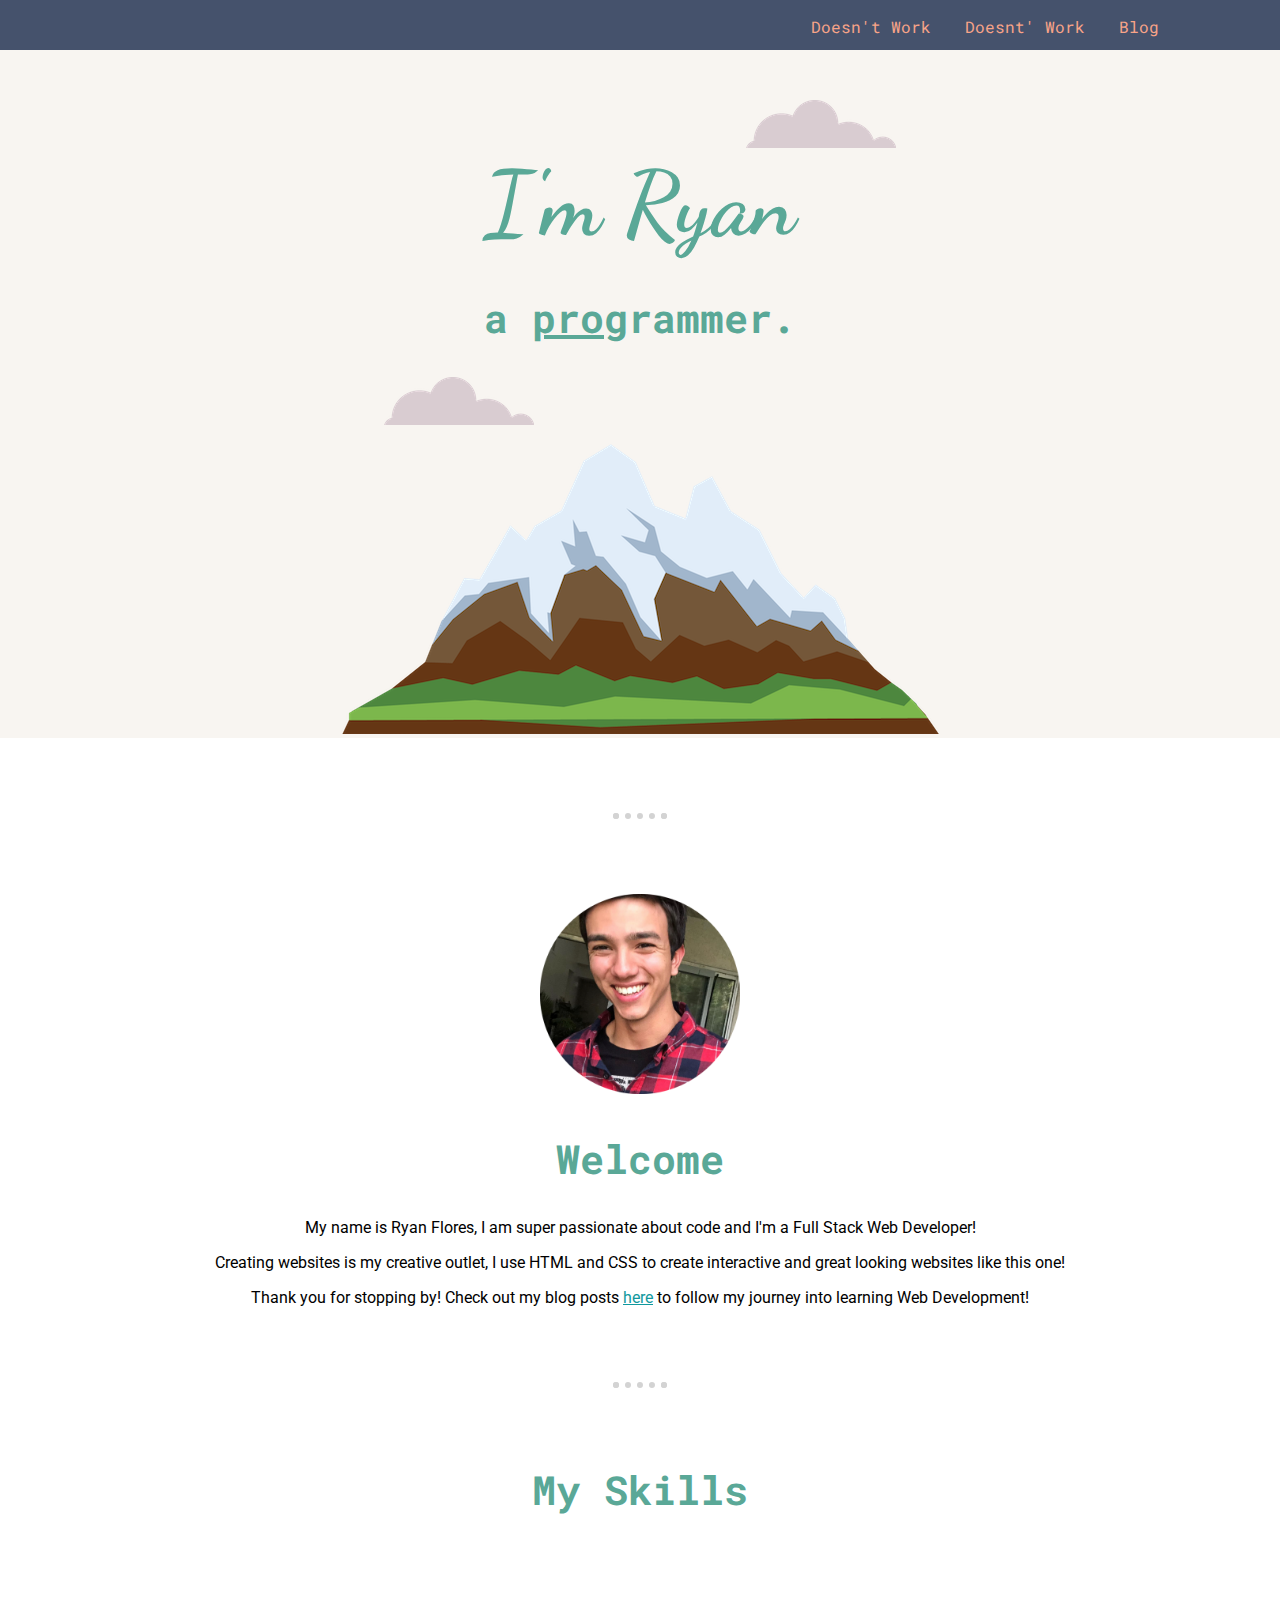
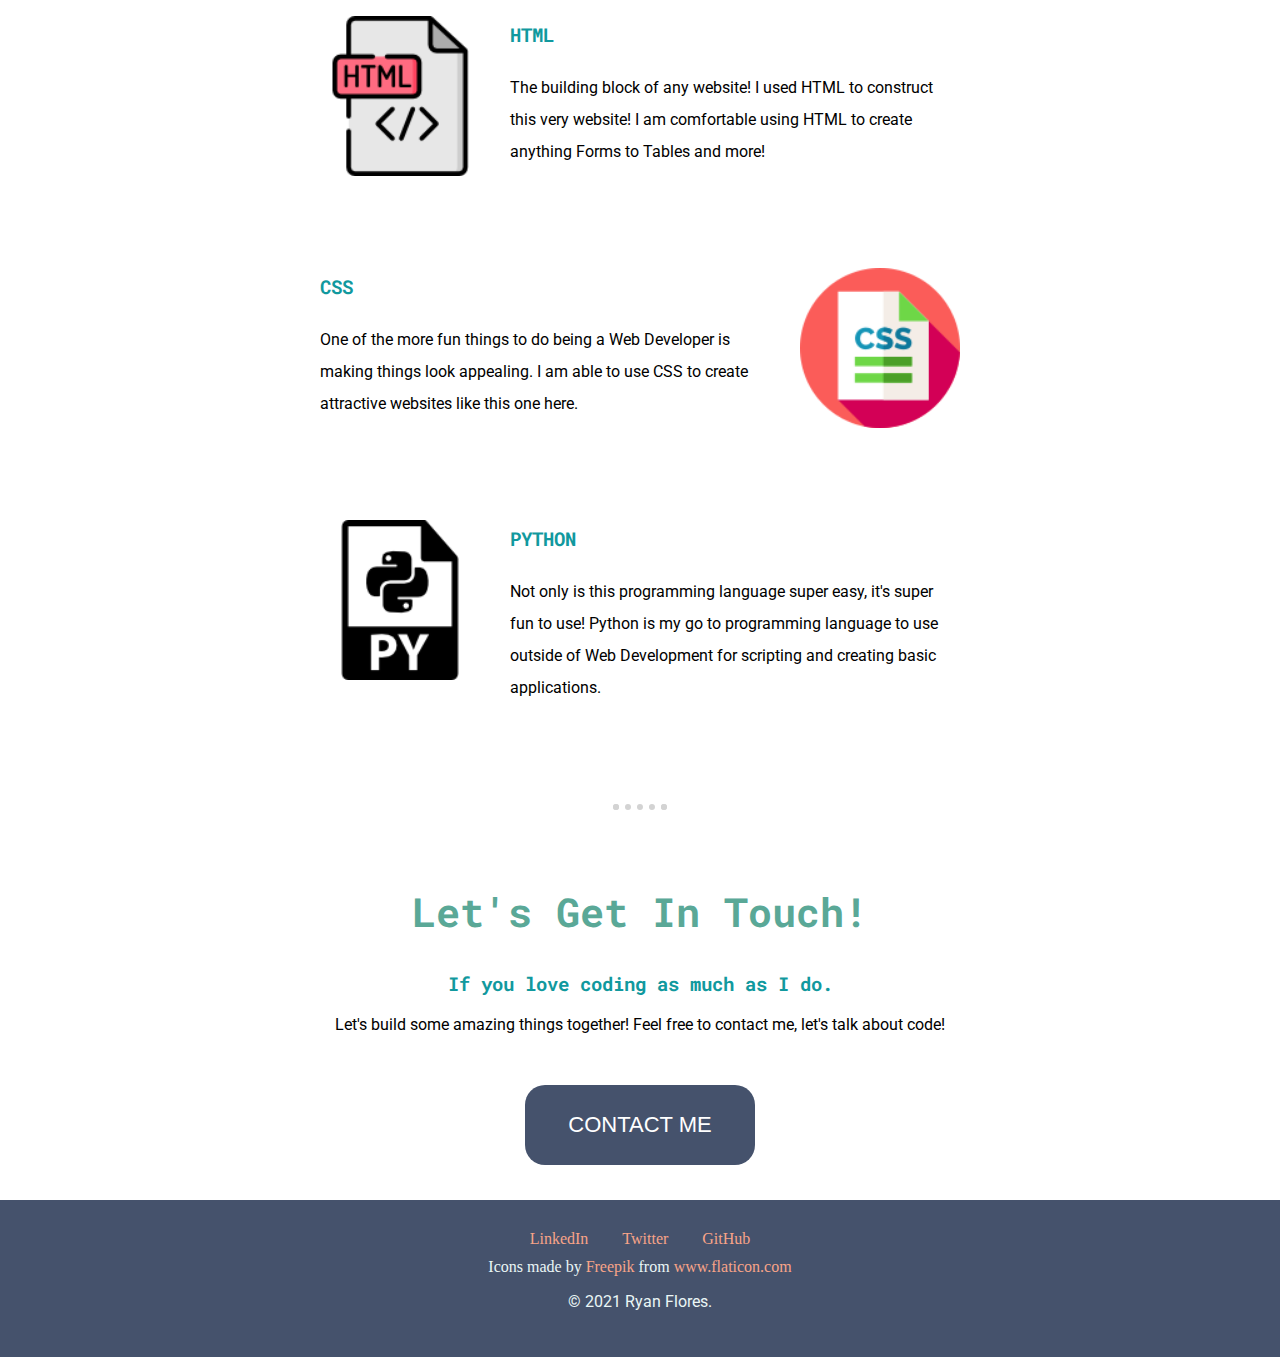
<file: index.html>
<!DOCTYPE html>
<html lang="en" dir="ltr">

<head>
  <meta charset="utf-8">
  <title>Ryan Flores</title>
  <link rel="stylesheet" href="css/styles.css">
  <link rel="icon" href="favicon.ico">
  <link rel="preconnect" href="https://fonts.googleapis.com">
  <link rel="preconnect" href="https://fonts.gstatic.com" crossorigin>
  <link href="https://fonts.googleapis.com/css2?family=Dancing+Script&family=Roboto&family=Roboto+Mono&display=swap" rel="stylesheet">
</head>

<body><!-- IDEA: Add a pfp/icon thing to the left side of the navbar -->
  <nav class="nav-bar">
    <div class="menu">
      <ul class="menu-items">
        <a href="#">Doesn't Work</a><!-- FIXME:  -->
        <a href="#">Doesnt' Work</a><!-- FIXME:  -->
        <a href="blog.html">Blog</a>
      </ul>
    </div>
  </nav>
  <div class="top-conatiner">
    <img class="top-cloud" src="images/cloud.png" alt="">
    <h1>I'm Ryan</h1>
    <div class="programmer">
      <h2>a <span class="pro">pro</span>grammer.</h2>
    </div>
    <img class="bottom-cloud" src="images/cloud.png" alt="">
    <img src="images/mountain.png" alt="">
  </div>
  <hr>
  <div class="middle-container">
    <div class="profile">
      <img class="pfp" src="images/ryanpfp.png" alt="Ryan's pfp-png">
      <h2>Welcome</h2>
      <p>My name is Ryan Flores, I am super passionate about code and I'm a Full Stack Web Developer!</p>
      <p>Creating websites is my creative outlet, I use HTML and CSS to create interactive and great looking websites like this one!</p>
      <p>Thank you for stopping by! Check out my blog posts <a href="">here</a> to follow my journey into learning Web Development!</p>
    </div>
    <hr><!-- FIXME:  I want this section to be its own page, more of a 'resume page'. Leave home page for introduction and stuff.-->
    <div class="skills">
      <h2>My Skills</h2>
      <div class="skill-row">
        <img class="html-img" src="images/html.png" alt="">
        <h3>HTML</h3>
        <p>The building block of any website! I used HTML to construct this very website! I am comfortable using HTML to create anything Forms to Tables and more!</p>
      </div>
      <div class="skill-row">
        <img class="css-img" src="images/css.png" alt="">
        <h3>CSS</h3>
        <p>One of the more fun things to do being a Web Developer is making things look appealing. I am able to use CSS to create attractive websites like this one here.</p>
      </div>
      <div class="skill-row">
        <img class="python-img" src="images/python.png" alt="">
        <h3>PYTHON</h3>
        <p>Not only is this programming language super easy, it's super fun to use! Python is my go to programming language to use outside of Web Development for scripting and creating basic applications.</p>
      </div>
    </div>
    <hr>
    <div class="contact-me">
      <h2>Let's Get In Touch!</h2>
      <h3>If you love coding as much as I do.</h3>
      <p>Let's build some amazing things together! Feel free to contact me, let's talk about code!</p>
      <a href="mailto:rryanflorres@gmail.com" class="BUTTON_QWR">CONTACT ME</a>
    </div>
  </div>


  <div class="bottom-container">
    <a class="footer-link" href="https://www.linkedin.com/in/ryan-flores-tt/">LinkedIn</a>
    <a class="footer-link" href="https://twitter.com/_TrustyTea">Twitter</a>
    <a class="footer-link" href="https://github.com/RyanFloresTT">GitHub</a>
    <div class="iconcredit">Icons made by <a class="icon-footer-link" href="https://www.freepik.com" title="Freepik">Freepik</a> from <a class="icon-footer-link" href="https://www.flaticon.com/" title="Flaticon">www.flaticon.com</a></div>
    <p class="copyright">© 2021 Ryan Flores.</p>
  </div>

</body>

</html>
</file>
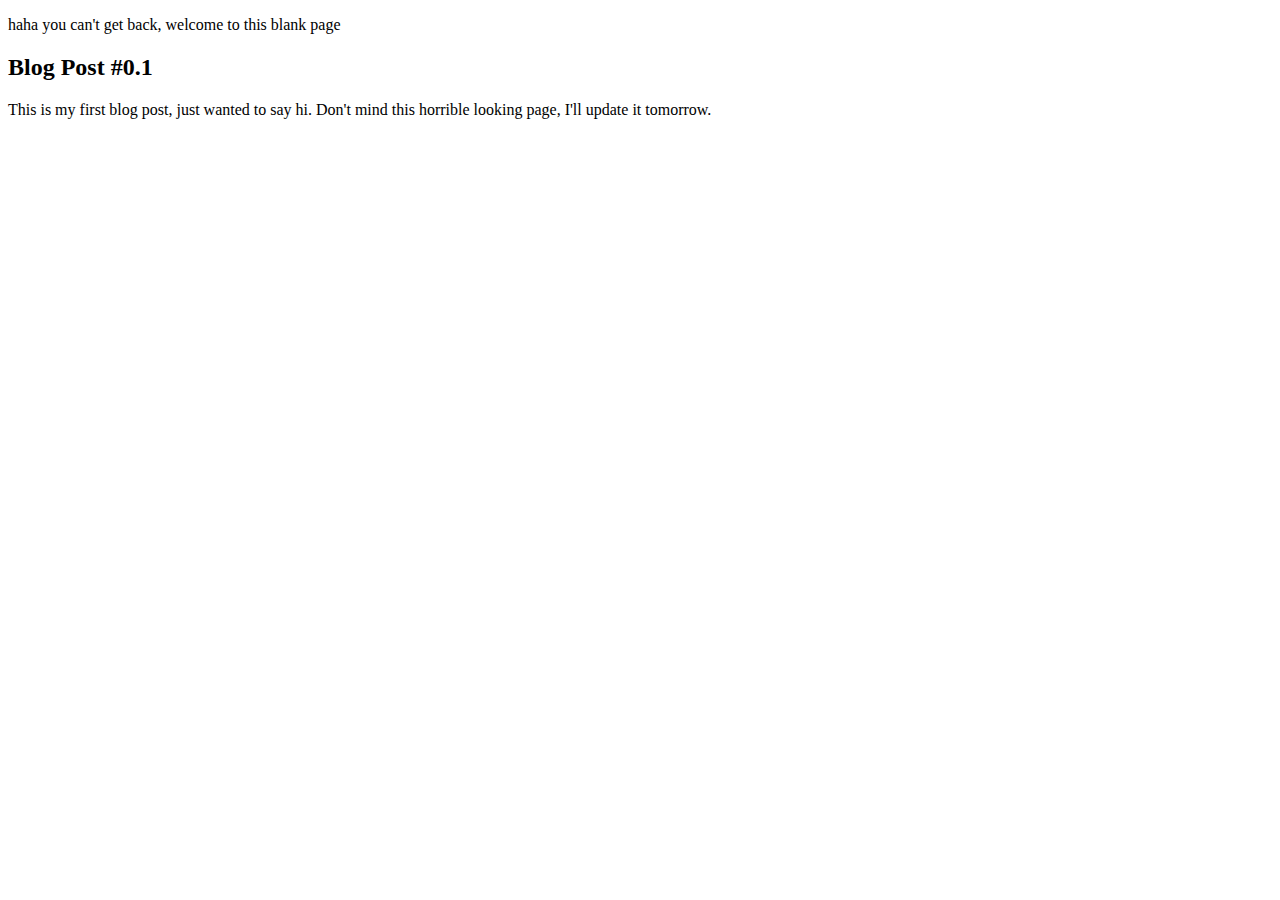
<file: blog.html>
<!DOCTYPE html>
<html lang="en" dir="ltr">
  <head>
    <meta charset="utf-8">
    <title></title>
  </head>
  <body>
    <p>haha you can't get back, welcome to this blank page</p>

    <h2>Blog Post #0.1</h2>
    <p>This is my first blog post, just wanted to say hi. Don't mind this horrible looking page, I'll update it tomorrow.</p>
  </body>
</html>
</file>
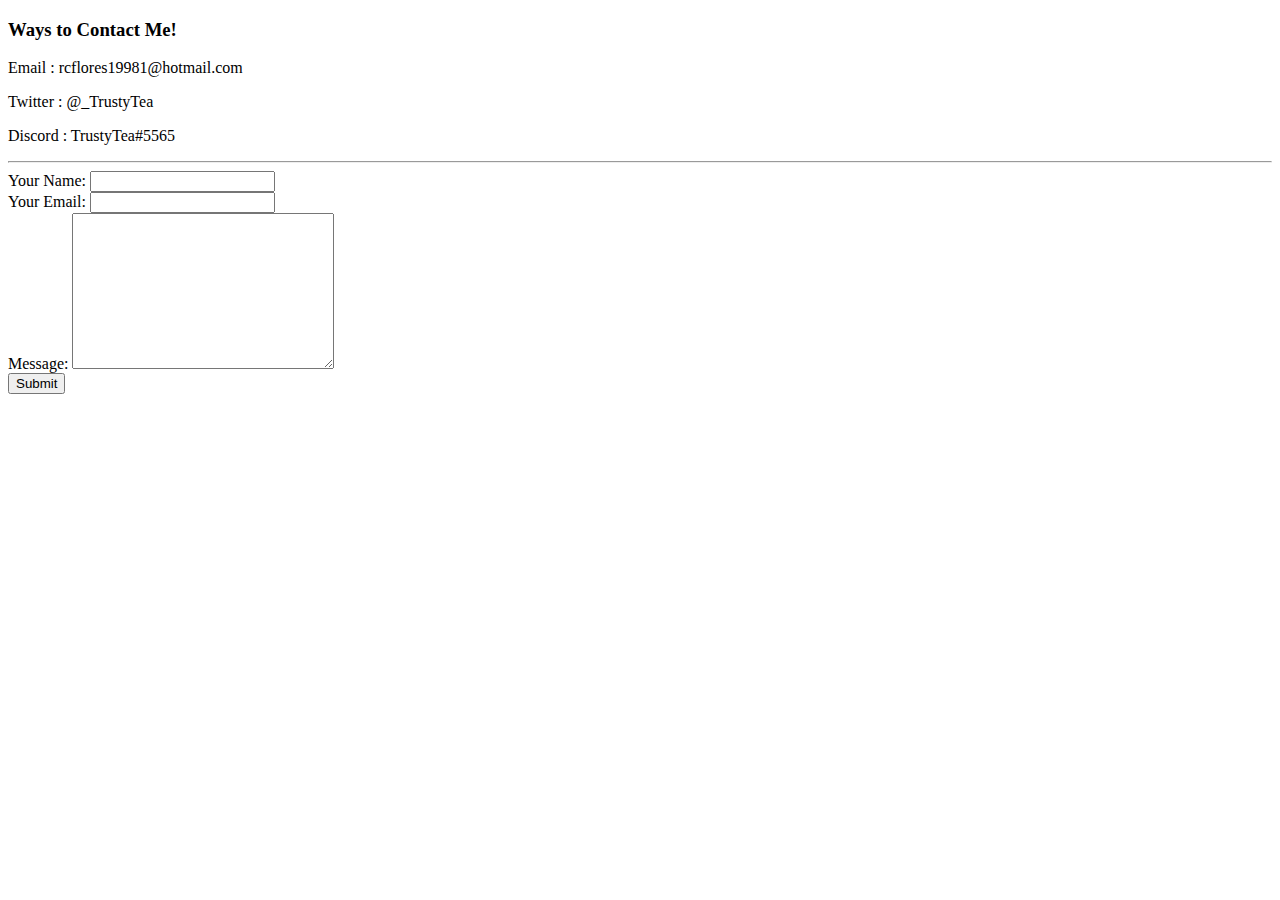
<file: contact.html>
<!DOCTYPE html>
<html lang="en" dir="ltr">
  <head>
    <meta charset="utf-8">
    <title></title>
  </head>
  <body>
    <h3>Ways to Contact Me!</h3>
      <p>Email : rcflores19981@hotmail.com</p>
      <p>Twitter : @_TrustyTea</p>
      <p>Discord : TrustyTea#5565</p>
      <hr>
      <form enctype="text/plain" action="mailto:rryanflorres@gmail.com" method="post">
        <label>Your Name: </label>
        <input type="text" name="yourName" value=""><br>
        <label>Your Email: </label>
        <input type="email" name="yourEmail" value=""><br>
        <label>Message: </label>
        <textarea name="yourMessage" rows="10" cols="30"></textarea><br>
        <input type="submit" name="">
      </form>

  </body>
</html>
</file>
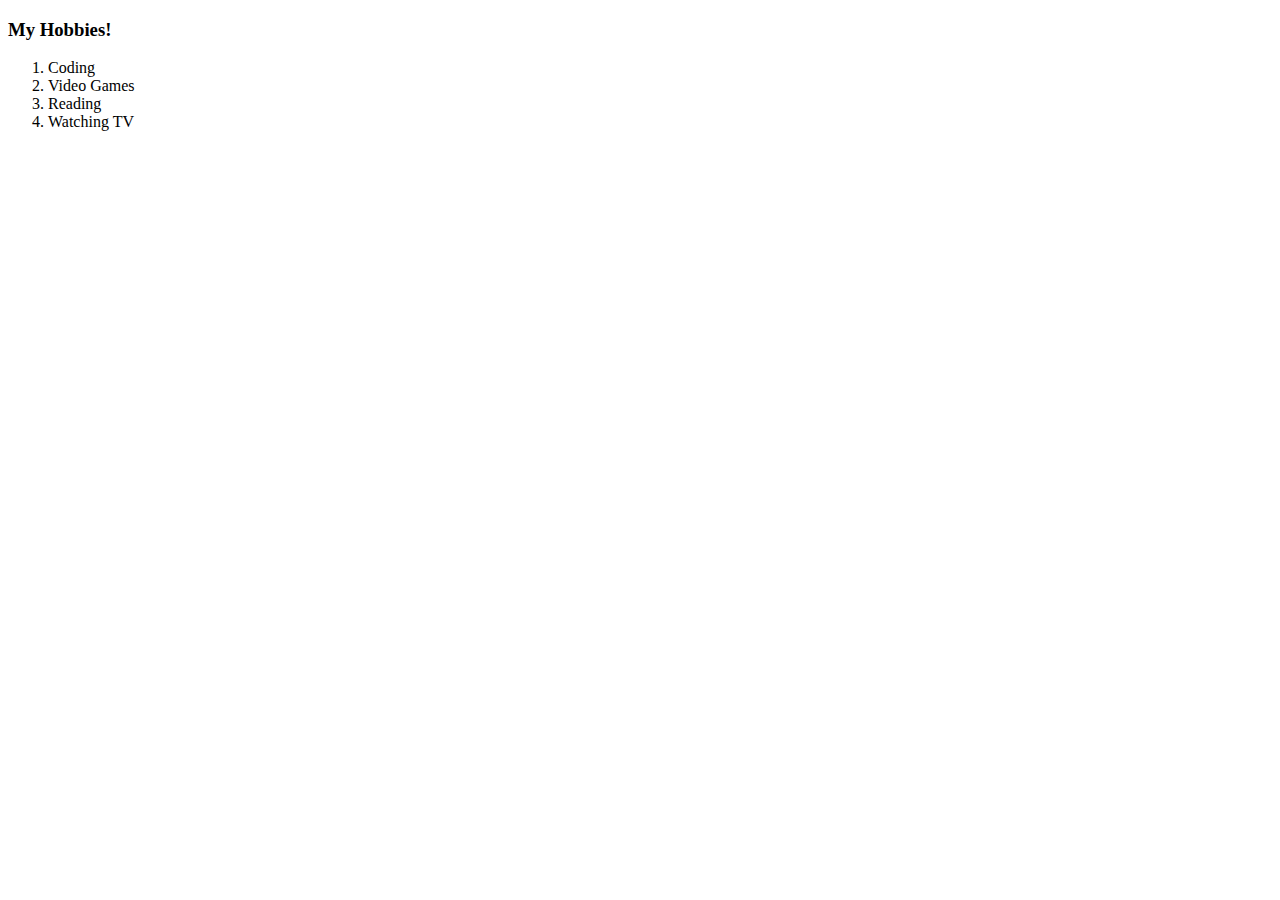
<file: hobbies.html>
<!DOCTYPE html>
<html lang="en" dir="ltr">
  <head>
    <meta charset="utf-8">
    <title></title>
  </head>
  <body>
    <h3>My Hobbies!</h3>
    <ol>
      <li>Coding</li>
      <li>Video Games</li>
      <li>Reading</li>
      <li>Watching TV</li>
    </ol>
  </body>
</html>
</file>
<file: css/styles.css>
a {
  color: #11999E;
}

body {
  margin: 0;
  text-align: center;
}

h1 {
  font-size: 5.625rem;
  color: #5AA897;
  margin: 50px auto 0 auto;
  font-family: 'Dancing Script', cursive;
}

h2 {
  font-size: 2.5rem;
  color: #5AA897;
  font-family: 'Roboto Mono', monospace;
}

h3 {
  color: #11999E;
  font-family: 'Roboto Mono', monospace;
}

p {
  font-family: 'Roboto', sans-serif;
}

hr {
  position: relative;
  border-color: lightgray;
  border-style: dotted;
  border-bottom: none;
  border-width: 6px;
  width: 42px;
  margin: 75px auto 75px auto;
}

.bottom-cloud {
  position: absolute;
  left: 30%;
}

.bottom-container {
  background-color: #45526C;
  padding: 30px;
}

.copyright {
  color: #EAF6F6;
}

.css-img {
  width: 25%;
  float: right;
  margin-left: 30px;
}

.footer-link {
  color: #F8A488;
  margin: 15px;
  text-decoration: none;
}

.iconcredit {
  color: #EAF6F6;
  margin: 10px;
}

.icon-footer-link {
  color: #F8A488;
  text-decoration: none;
  margin-top: 10px;
}

.html-img {
  width: 25%;
  float: left;
  margin-right: 30px;
}

.nav-bar {
  overflow: hidden;
  background-color: #45526C;
  position: fixed;
  top: 0;
  left: 0;
  width: 100%;
  height: 50px;
  z-index: 9999;
}

.menu {
  width: 90%;
  margin: auto;
}

.menu-items a {
  position: relative;
  left: 325px;
  text-decoration: none;
  font-family: 'Roboto Mono', monospace;
  color: #F8A488;
  margin: auto 15px;
}


.pfp {
  width: 200px;
  height: auto;
}

.pro {
  text-decoration: underline;
}

.programmer {
  font-weight: normal;
}

.python-img {
  width: 25%;
  float: left;
  margin-right: 30px;
}

.skill-row {
  width: 50%;
  margin: 100px auto 100px auto;
  text-align: left;
  line-height: 2;
}

.top-cloud {
  position: absolute;
  right: 30%;
}

.top-conatiner {
  padding-top: 100px;
  position: relative;
  background-color: #F8F5F1;
}

.BUTTON_QWR {
   -webkit-border-radius: 20px;
   -moz-border-radius: 20px;
   border-radius: 20px;
   height: 0;
   line-height: 0;
   color: #FFFFFF;
   font-family: Arial;
   width: 150px;
   font-size: 22px;
   font-weight: 100;
   padding: 40px;
   background-color: #45526C;
   text-decoration: none;
   display: inline-block;
   cursor: pointer;
   text-align: center;
   margin: 35px auto;
}

.BUTTON_QWR:hover {
   background: #5AA897;
   border: solid #337FED 0;
   -webkit-border-radius: 20px;
   -moz-border-radius: 20px;
   border-radius: 20px;
   text-decoration: none;
}
</file>
